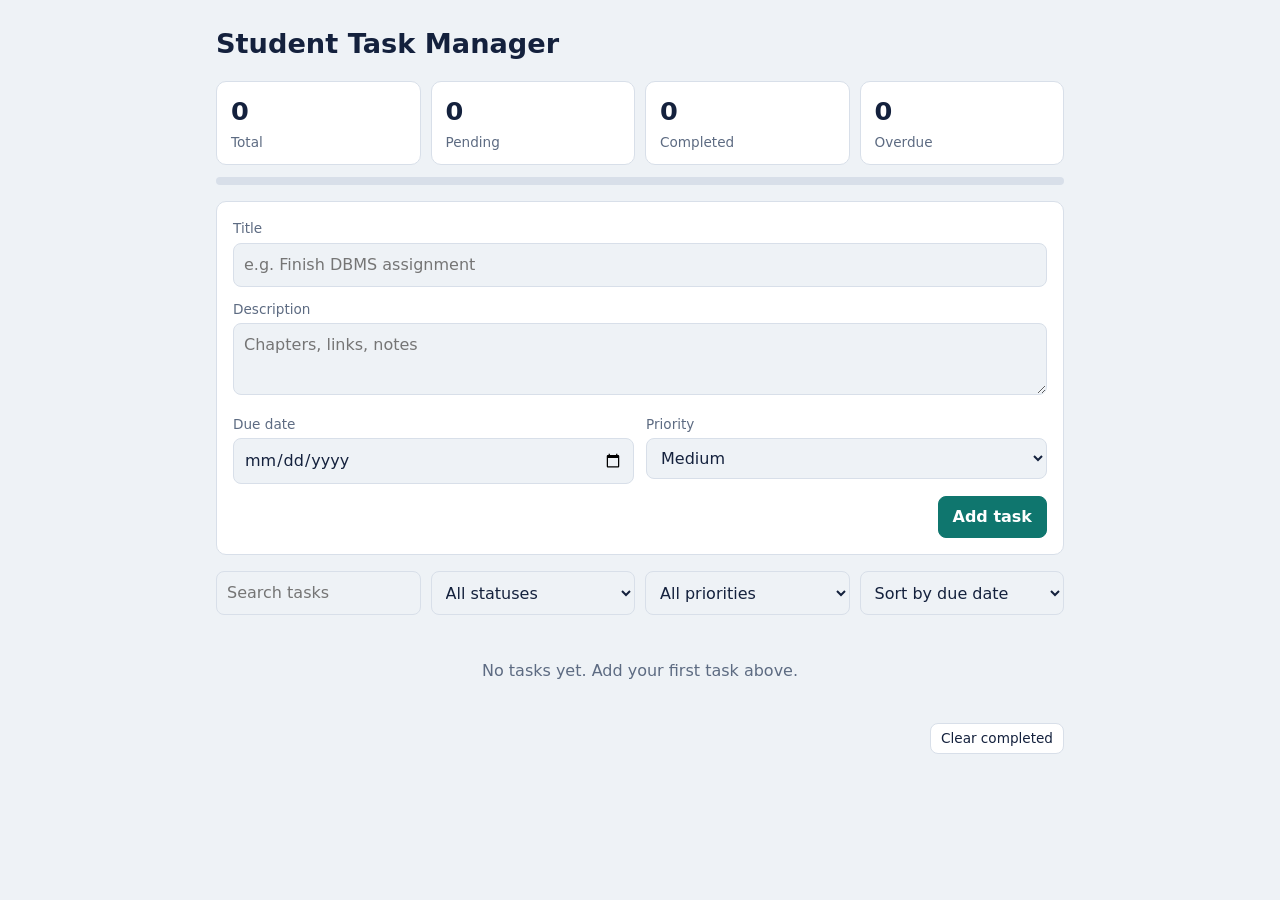
<file: index.html>
<!DOCTYPE html>
<html lang="en">
<head>
  <meta charset="UTF-8">
  <meta name="viewport" content="width=device-width, initial-scale=1">
  <title>Student Task Manager</title>
  <link rel="stylesheet" href="css/styles.css">
</head>
<body>
  <main class="wrap">
    <h1>Student Task Manager</h1>

    <section aria-label="Task summary">
      <div class="stats">
        <div class="stat"><b id="statTotal">0</b><span>Total</span></div>
        <div class="stat"><b id="statPending">0</b><span>Pending</span></div>
        <div class="stat"><b id="statDone">0</b><span>Completed</span></div>
        <div class="stat"><b id="statOverdue">0</b><span>Overdue</span></div>
      </div>
      <div class="bar" role="progressbar" aria-label="Completion" aria-valuemin="0" aria-valuemax="100" aria-valuenow="0"><i id="progress"></i></div>
    </section>

    <form id="taskForm" class="panel form">
      <div class="full">
        <label for="title">Title</label>
        <input id="title" maxlength="100" required placeholder="e.g. Finish DBMS assignment">
      </div>
      <div class="full">
        <label for="description">Description</label>
        <textarea id="description" maxlength="500" placeholder="Chapters, links, notes"></textarea>
      </div>
      <div>
        <label for="dueDate">Due date</label>
        <input id="dueDate" type="date">
      </div>
      <div>
        <label for="priority">Priority</label>
        <select id="priority">
          <option value="low">Low</option>
          <option value="medium" selected>Medium</option>
          <option value="high">High</option>
        </select>
      </div>
      <div class="full end">
        <button type="button" class="btn" id="cancelEdit" hidden>Cancel</button>
        <button type="submit" class="btn primary" id="submitBtn">Add task</button>
      </div>
    </form>

    <div class="filters">
      <input id="search" type="search" placeholder="Search tasks" aria-label="Search tasks">
      <select id="filterStatus" aria-label="Filter by status">
        <option value="all">All statuses</option>
        <option value="pending">Pending</option>
        <option value="completed">Completed</option>
      </select>
      <select id="filterPriority" aria-label="Filter by priority">
        <option value="all">All priorities</option>
        <option value="high">High</option>
        <option value="medium">Medium</option>
        <option value="low">Low</option>
      </select>
      <select id="sortBy" aria-label="Sort tasks">
        <option value="due">Sort by due date</option>
        <option value="priority">Sort by priority</option>
        <option value="newest">Sort by newest</option>
      </select>
    </div>

    <ul id="taskList" class="list"></ul>
    <div class="end"><button class="btn small" id="clearDone">Clear completed</button></div>
  </main>

  <script src="js/storage.js"></script>
  <script src="js/app.js"></script>
</body>
</html>
</file>
<file: css/styles.css>
:root {
  --bg: #eef2f6; --card: #fff; --ink: #14213d; --muted: #5d6b82; --line: #d8dfe9;
  --accent: #0f766e; --on-accent: #fff; --high: #c62828; --medium: #b45309; --low: #2e7d32; --over: #fdecec;
  color-scheme: light dark;
}
@media (prefers-color-scheme: dark) {
  :root { --bg: #0e1522; --card: #172033; --ink: #e6ebf5; --muted: #9aa7bd; --line: #27324a; --accent: #2dd4bf; --on-accent: #06201d; --over: #3a1e25; --high: #f87171; --medium: #fbbf24; --low: #4ade80; }
}
*, *::before, *::after { box-sizing: border-box; }
body { margin: 0; background: var(--bg); color: var(--ink); font: 16px/1.5 "Segoe UI", system-ui, -apple-system, Roboto, sans-serif; }
.wrap { max-width: 880px; margin: 0 auto; padding: 24px 16px 56px; }
h1 { font-size: 1.7rem; margin: 0 0 16px; }
button, input, select, textarea { font: inherit; color: inherit; }
input, select, textarea { width: 100%; padding: 9px 10px; border: 1px solid var(--line); border-radius: 8px; background: var(--bg); }
input:focus-visible, select:focus-visible, textarea:focus-visible, .btn:focus-visible { outline: 2px solid var(--accent); outline-offset: 2px; }
textarea { min-height: 72px; resize: vertical; }
label { display: block; font-size: .85rem; color: var(--muted); margin-bottom: 4px; }

.stats { display: grid; grid-template-columns: repeat(auto-fit, minmax(120px, 1fr)); gap: 10px; }
.stat { background: var(--card); border: 1px solid var(--line); border-radius: 10px; padding: 10px 14px; }
.stat b { display: block; font-size: 1.6rem; }
.stat span { color: var(--muted); font-size: .85rem; }
.bar { height: 8px; margin: 12px 0 16px; background: var(--line); border-radius: 99px; overflow: hidden; }
.bar i { display: block; height: 100%; width: 0; background: var(--accent); transition: width .3s; }

.panel { background: var(--card); border: 1px solid var(--line); border-radius: 10px; padding: 16px; margin-bottom: 16px; }
.form { display: grid; grid-template-columns: 1fr 1fr; gap: 12px; }
.full { grid-column: 1 / -1; }
.end { display: flex; justify-content: flex-end; gap: 8px; margin-top: 8px; }
.form .end { margin: 0; }

.btn { border: 1px solid var(--line); background: var(--card); padding: 8px 14px; border-radius: 8px; cursor: pointer; }
.btn:hover { border-color: var(--accent); }
.btn.primary { background: var(--accent); color: var(--on-accent); border-color: var(--accent); font-weight: 600; }
.btn.small { padding: 4px 10px; font-size: .85rem; }
[hidden] { display: none !important; }

.filters { display: flex; flex-wrap: wrap; gap: 10px; margin-bottom: 12px; }
.filters > * { flex: 1 1 150px; }

.list { list-style: none; margin: 0; padding: 0; }
.task { display: flex; gap: 12px; align-items: flex-start; background: var(--card); border: 1px solid var(--line); border-left: 5px solid var(--low); border-radius: 10px; padding: 12px; margin-bottom: 10px; }
.task.p-medium { border-left-color: var(--medium); }
.task.p-high { border-left-color: var(--high); }
.task.overdue { background: var(--over); }
.task input[type=checkbox] { width: 20px; height: 20px; flex: none; margin-top: 3px; accent-color: var(--accent); }
.body { flex: 1; min-width: 0; }
.title { font-weight: 600; overflow-wrap: anywhere; }
.done .title { text-decoration: line-through; color: var(--muted); }
.desc { color: var(--muted); font-size: .92rem; white-space: pre-wrap; overflow-wrap: anywhere; margin: 2px 0 6px; }
.meta { display: flex; flex-wrap: wrap; gap: 8px; align-items: center; font-size: .82rem; color: var(--muted); }
.tag { padding: 0 9px; border: 1px solid currentColor; border-radius: 99px; font-weight: 600; text-transform: capitalize; }
.tag.high { color: var(--high); } .tag.medium { color: var(--medium); } .tag.low { color: var(--low); }
.row { display: flex; gap: 6px; flex: none; }
.empty { text-align: center; color: var(--muted); padding: 32px 0; }

@media (max-width: 560px) {
  .form { grid-template-columns: 1fr; }
  .task { flex-wrap: wrap; }
  .row { width: 100%; justify-content: flex-end; }
}
@media (prefers-reduced-motion: reduce) { .bar i { transition: none; } }
</file>
